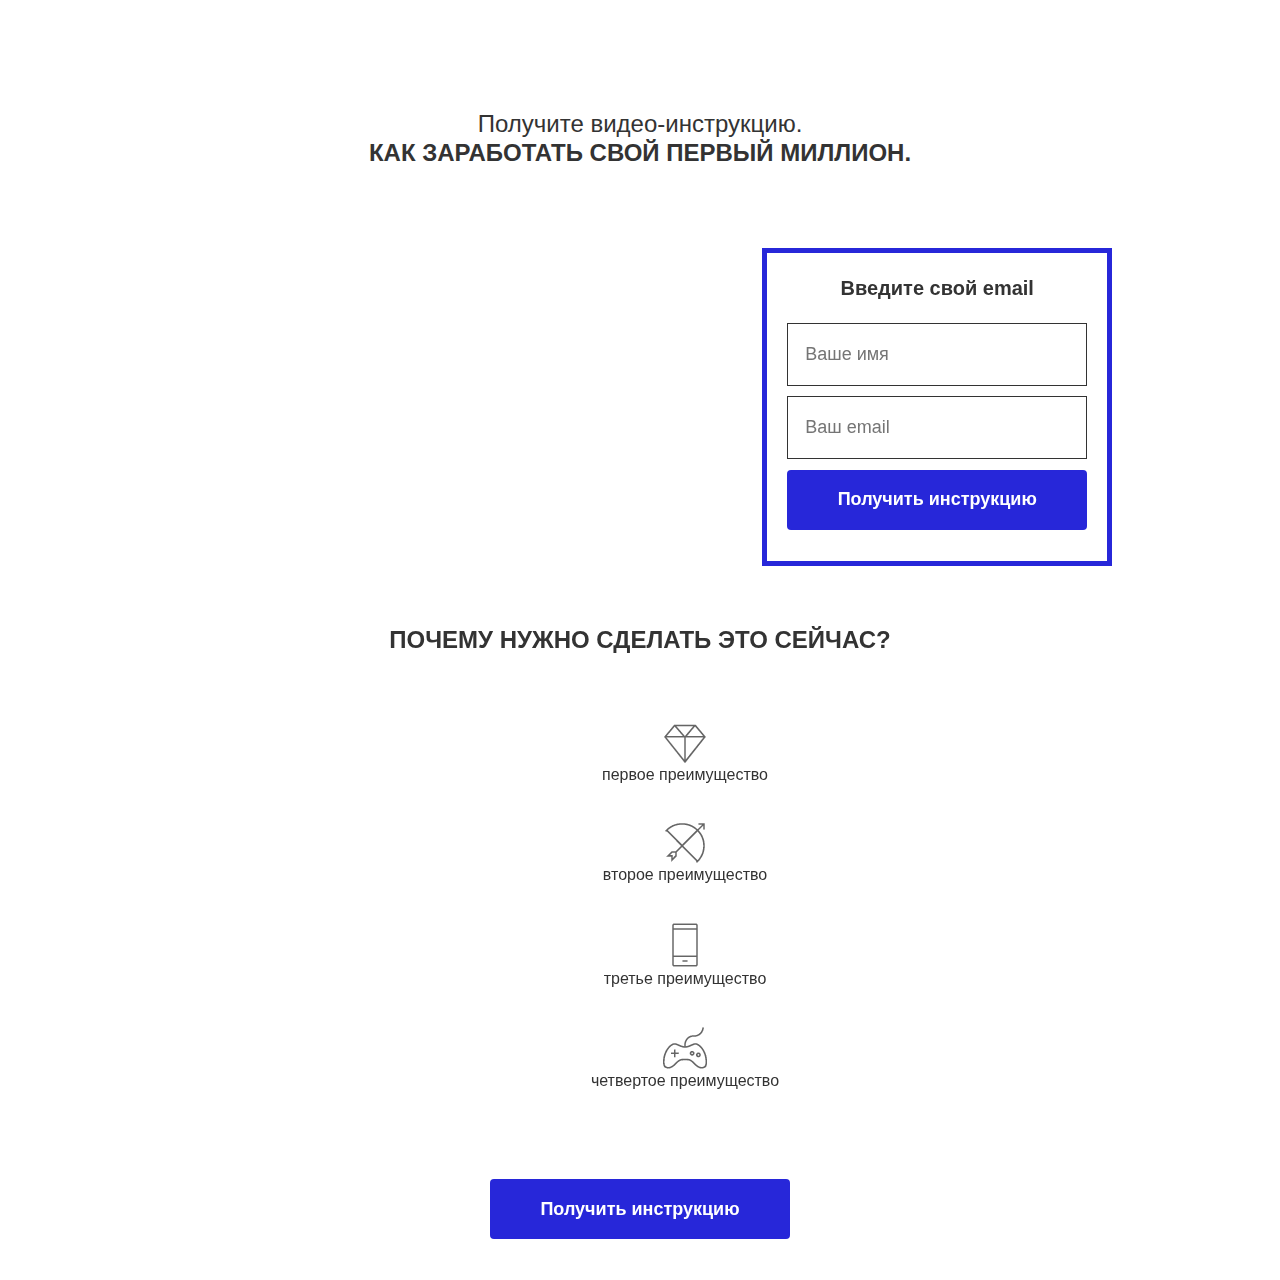
<file: src/index.html>
<!DOCTYPE html>
<html>
<head>
	<meta charset="utf-8">
	<title>Мой первый сайт</title>
	<link rel="shortcut icon" type="image/x-icon" href="favicon.ico">
	<link rel="stylesheet" type="text/css" href="css/bootstrap.css">
	<link rel="stylesheet" type="text/css" href="css/style.css">
</head>
<body>

 <div class="section">
 	<h1 class="header"><span>Получите видео-инструкцию.</span><strong>Как заработать свой первый миллион.</strong></h1>
 	<div class="main">
 	<div class="video"><iframe width="560" height="299" src="https://www.youtube.com/embed/8KIh_eyy2Lo?rel=0&amp;showinfo=0" frameborder="0" allow="autoplay; encrypted-media" allowfullscreen></iframe></div>
 	<div class="form">
 		<p class="form-header">Введите свой email</p>
 		<form action="#">
 		<input type="text" placeholder="Ваше имя">
 		<input type="text" placeholder="Ваш email">
 		<button class="btn">Получить инструкцию</button>
 		</form></div>
	</div>
 </div>

<div class="section">
	<h2 class="feature-header">Почему нужно сделать это сейчас?</h2>
	<div class="feature">
		<div class="col"><img src="img/01.png" alt="первое преимущество"><p>первое преимущество</p></div>
		<div class="col"><img src="img/02.png"alt="второе преимущество"><p>второе преимущество</p></div>
		<div class="col"><img src="img/03.png"alt="третье преимущество"><p>третье преимущество</p></div>
		<div class="col"><img src="img/04.png"alt="четвертое преимущество"><p>четвертое преимущество</p></div>
	</div>
	<button class="btn">Получить инструкцию</button>


</div>


</body>
</html>
</file>
<file: src/css/style.css>
* {
	box-sizing: border-box;
}
body {
	color: #333;
	line-height: 1.5;
	font-family: Tahoma, sans-serif;
}
.section {
	padding: 30px 10%;
}
.header {
	margin-top: 80px;
	font-size: 24px;
	text-align: center;
}
.header span{
	display: block;
	font-weight: 300;
}
.header strong{
	font-weight: 900;
	text-transform: uppercase;
}
.main {
	text-align: center;
	margin-top: 80px;
}
.video, .form {

	display: inline-block;
	vertical-align: top;
}
.form {
	margin-left: 30px;
	text-align: center;
	padding: 20px;
	border: 5px solid #2727d9;
}
.form-header {
	text-align: center;
	font-size: 20px;
	font-weight: 900;
	margin-bottom: 20px;
}
.form input {
	margin-top: 10px;
	width: 300px;
	padding: 17px;
	border: 1px solid #333;
	font-size: 18px;
	display: block;
}
.btn {
	display: block;
	font-size: 18px;
	font-weight: 900;
	color: #fff;
	background-color: #2727d9;
	border: none;
	width: 300px;
	height: 60px;
	margin: 11px auto ;
}
.col {
	display: inline-block;
	text-align: center;
	margin:10px 45px;
}
.feature-header {
	text-align: center;
	text-transform: uppercase;
	font-weight: 900;
	font-size: 24px;
}
.feature {
	margin: 60px auto;

}
</file>
